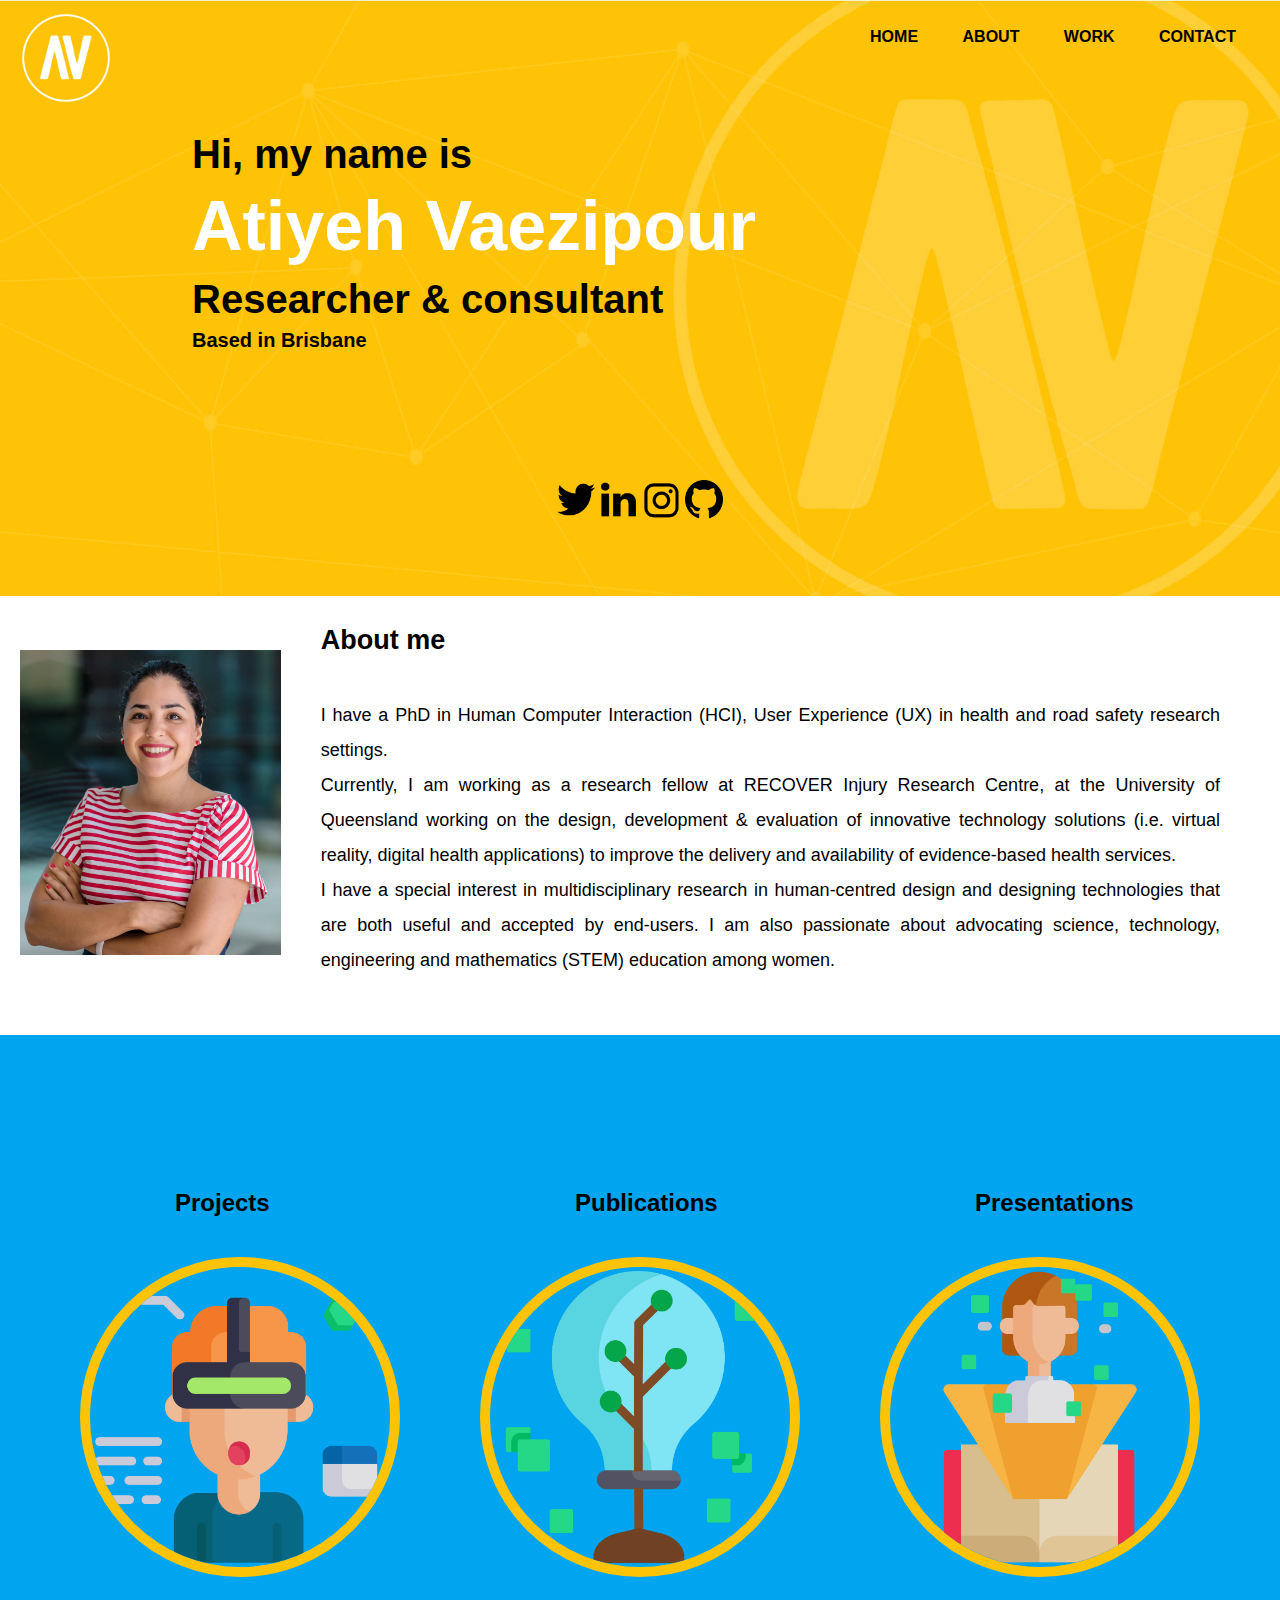
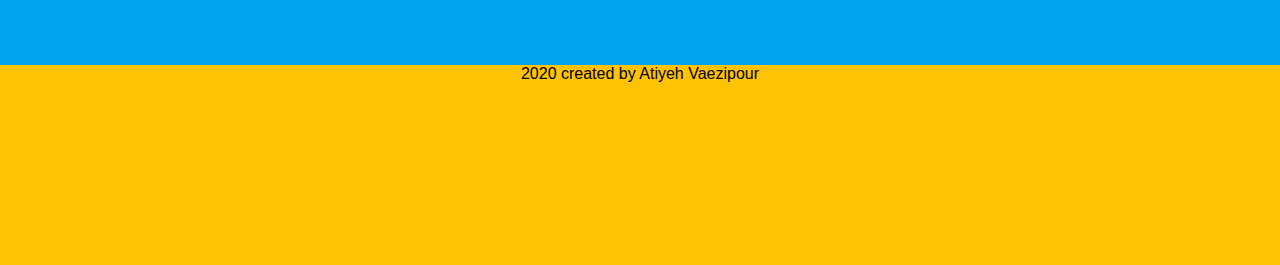
<file: index.html>
<!doctype html>

<html lang="en">
    <head>
        <meta charset="utf-8">
        <meta name= "author" content= "Atiyeh">
        <meta name="viewport" content="width=device-width, initial-scale=1, shrink-to-fit=no">
        <title>Atiyeh Portfolio</title>
        <link rel="stylesheet" href="styles.css"> 
    </head>
    
    <body>
        <div class="container">
                <div class="header-img"> <img src="Images/Background.jpg" alt="header-img" style="width:100%;"></div>
                <div class="logo"> <img src="Images/logo.png" alt="logo" style="width: 10%;"></div>
                <nav class="menu">
                    <ul>
                        <li><a href="index.html">Home</a></li>
                        <li><a href="#About">About</a></li>
                        <li><a href="#Work">Work</a></li>
                        <li><a href="Contact.html">Contact</a></li>
                        <!-- <li class="toggle"><a href="#"><span class="bars"></span></a></li> -->
                    </ul>
                </nav>
                <div class="head-text">
                    <h1>Hi, my name is</h1>
                    <h2>Atiyeh Vaezipour</h2>
                    <h1>Researcher & consultant</h1>
                    <h3>Based in Brisbane</h3>
                </div>
                <div class="social">
                    <a href="https://twitter.com/ativaezipour?lang=en"><img src="Images/Twitter.png" width= "3%" height= "3%" alt="twitter"></a>
                    <a href="https://au.linkedin.com/in/atiyeh-vaezipour-b9845839"> <img src="Images/Linkedin.png" width= "3%" height= "3%" alt="linkdin"></a>
                    <a href="https://www.instagram.com/dr_atiyeh_vaezipour/?hl=en"><img src="Images/Instagram.png" width= "3%" height= "3%" alt="instagram"></a>
                    <a href="https://github.com/Atiyeh-code"><img src="Images/Github.png" width= "3%" height= "3%" alt="Github"></a>
                </div>
            </div> 
        </div>
            
            <div class="AboutContainer" id="About">
                <img class="imgAbout" src="Images/bio.jpg" height="305 px" width="265 px" alt="profile photo not loading">
                <div class="textAbout">
                    <h2>About me</h2> 
                    <p>I have a PhD in Human Computer Interaction (HCI), User Experience (UX) in health and road safety research 
                        settings. <br>
                        Currently, I am working as a research fellow at RECOVER Injury Research Centre, at the University of Queensland 
                        working on the design, development & evaluation of innovative technology solutions (i.e. virtual reality, digital health applications) to improve the delivery and availability of evidence-based health services. <br>
                        I have a special interest in multidisciplinary research in human-centred design and 
                        designing technologies that are both useful and accepted by end-users. 
                        I am also passionate about advocating science, technology, engineering and mathematics (STEM) 
                        education among women.</p>
                </div>
            </div>   

            <div class="WorkContainer" id="Work">
                <div class="projects">
                    <div class="headingWork"> <h2>Projects</h2> </div>
                    <a href="projects.html"><img class="imgWork" src="Images/projects.png" width= "300" height= "300" alt="projects not loading"></a>
                </div>
                <div class="publications"> 
                    <div class="headingWork"> <h2>Publications</h2> </div>
                    <a href="publications.html"><img class="imgWork" src="Images/publications.png" width= "300" height= "300" alt="publications not loading"></a>
                </div>
                <div class="presentations">
                    <div class="headingWork"> <h2>Presentations</h2> </div>
                    <a href="presentations.html"><img class="imgWork" src="Images/other.png" width= "300" height= "300" alt="Presentations not loading"></a>
                 </div>
            </div>
    
            <footer>2020 created by Atiyeh Vaezipour</footer>
            
    </body>
</html>
</file>
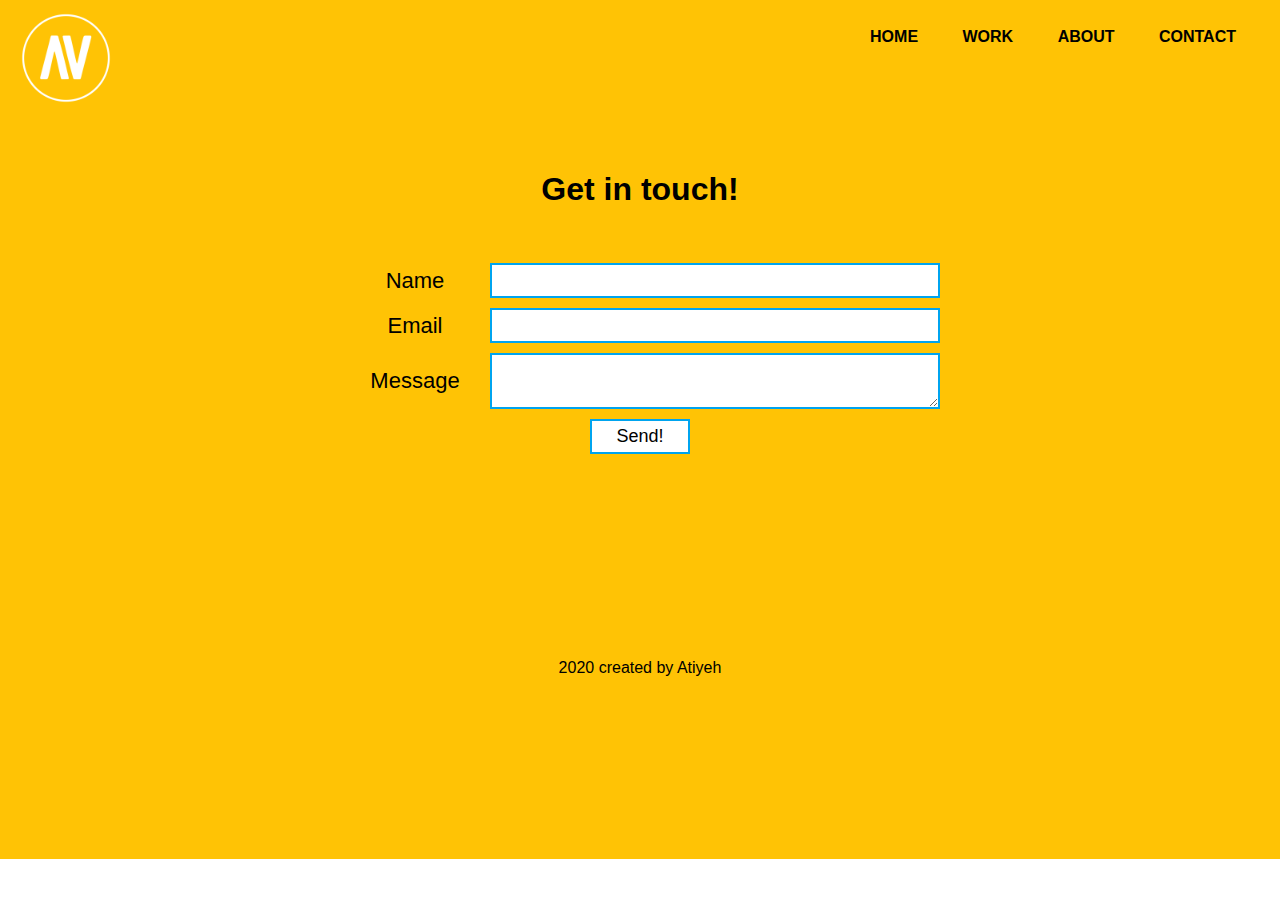
<file: Contact.html>
<!doctype html>

<html lang="en">
    <head>
        <meta charset="utf-8">
        <meta name= "author" content= "Atiyeh">
        <meta name="viewport" content="width=device-width, initial-scale=1, shrink-to-fit=no">
        <title>Atiyeh Portfolio</title>
        <link rel="stylesheet" href="styles.css">
    </head>

    <body>
            <div class="container">
                    <div class="logo"> <img src="logo.png" alt="logo" style="width: 10%;"></div>
                        <div class="menu">
                            <ul>
                            <li><a href="index.html">Home</a></li>
                            <li><a href="index.html#Work">Work</a></li>
                            <li><a href="index.html#About">About</a></li>
                            <li><a href="Contact.html">Contact</a></li>
                            </ul>
                        </div>
            </div>
           <div class="GetInTouch"> 
                    <h1>Get in touch!</h1>
                    <form action="https://formspree.io/xoqkkkbb" method="POST">
                        <div class= "form-item">
                            <label for="name">Name</label>
                            <input type="text" id="name" name="name">
                        </div>
                        <div class= "form-item">
                            <label for="mail">Email</label>
                            <input type="email" id="mail" name="email">
                        </div>
                        <div class= "form-item">
                            <label for="message">Message</label>
                            <textarea type="message" id="message" name="message"></textarea>
                        </div>
                        <div class= "form-item">
                            <button type="submit">Send!</button>
                        </div>
                    </form>
            </div>  
        <footer> 2020 created by Atiyeh</footer>
    </body>
</html>
</file>
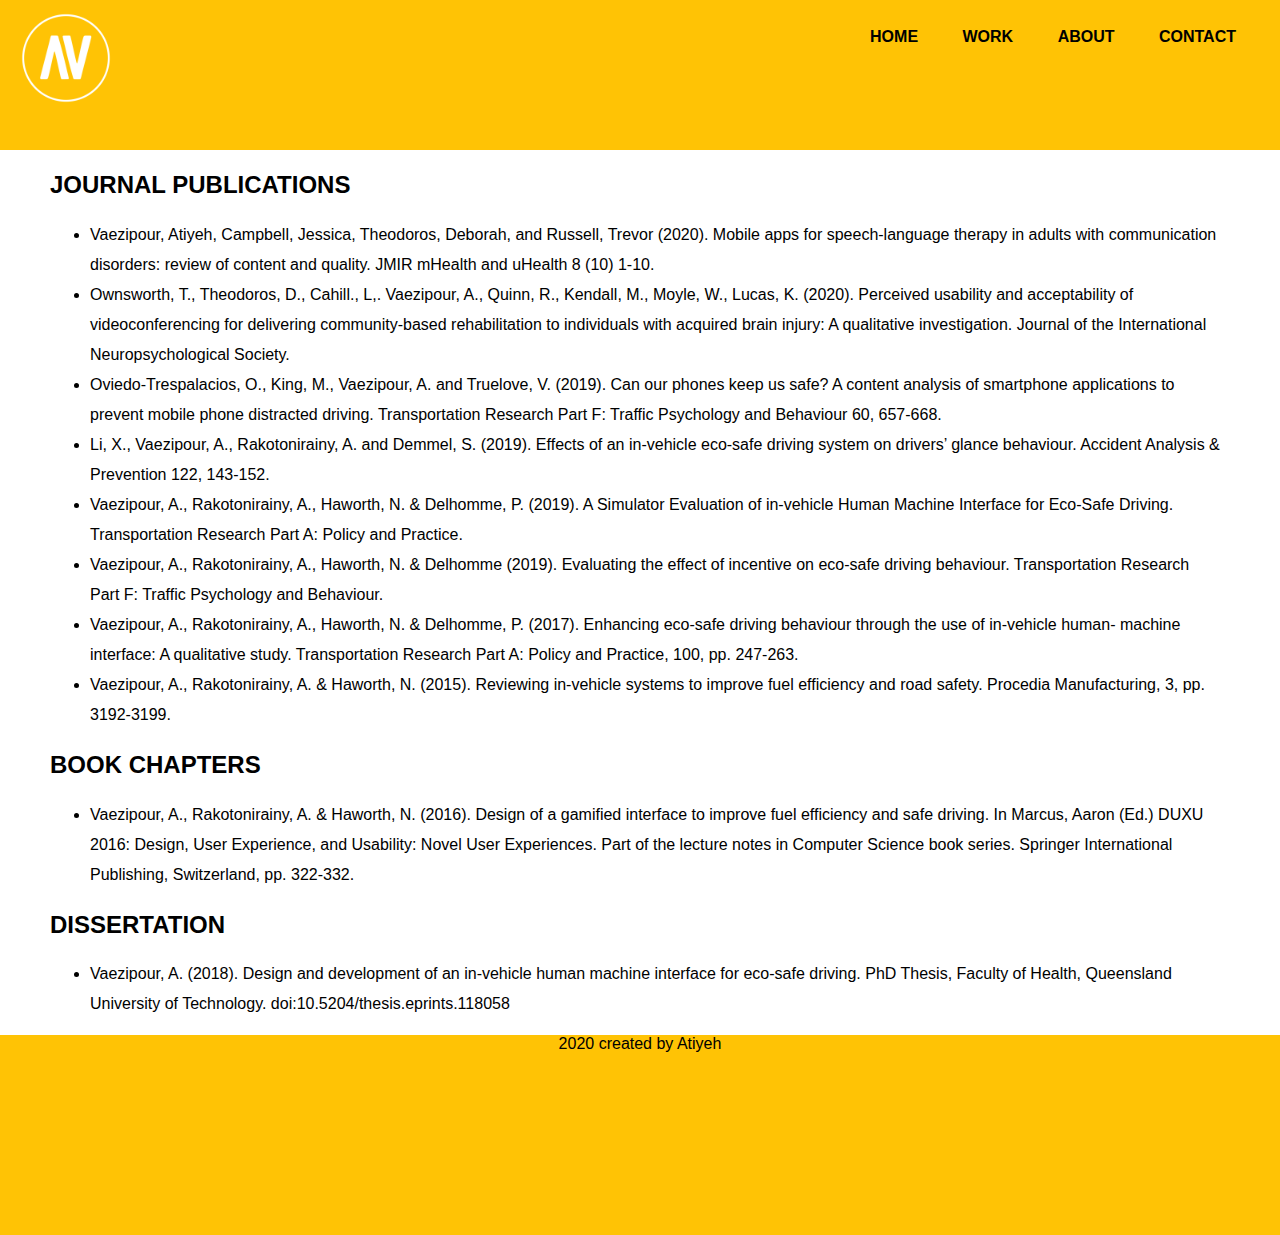
<file: publications.html>
<!doctype html>

<html lang="en">
    <head>
        <meta charset="utf-8">
        <meta name= "author" content= "Atiyeh">
        <meta name="viewport" content="width=device-width, initial-scale=1, shrink-to-fit=no">
        <title>Atiyeh Portfolio</title>
        <link rel="stylesheet" href="styles.css">
    </head>

    <body>
            <div class="container-publication">
                    <div class="logo"> <img src="Images/logo.png" alt="logo" style="width: 10%;"></div>
                    <nav class="menu">
                        <ul>
                            <li><a href="index.html">Home</a></li>
                            <li><a href="index.html#Work">Work</a></li>
                            <li><a href="index.html#About">About</a></li>
                            <li><a href="Contact.html">Contact</a></li>
                        </ul>
                    </nav>
            </div>        
            <div class="publication">
                    <h2>JOURNAL PUBLICATIONS</h2> 
                    <ul>
                        <li>
                            Vaezipour, Atiyeh, Campbell, Jessica, Theodoros, Deborah, and Russell, Trevor (2020). Mobile apps for speech-language therapy in adults with communication disorders: review of content and quality. JMIR mHealth and uHealth 8 (10) 1-10.
                        </li>
                        <li>Ownsworth, T., Theodoros, D., Cahill., L,. Vaezipour, A., Quinn, R., Kendall, M., Moyle, W., Lucas, K. (2020). Perceived usability and acceptability of videoconferencing for delivering community-based rehabilitation to individuals with acquired brain injury: A qualitative investigation. Journal of the International Neuropsychological
                            Society. 
                        </li>
                        <li>Oviedo-Trespalacios, O., King, M., Vaezipour, A. and Truelove, V. (2019). Can our phones keep us safe? A content
                            analysis of smartphone applications to prevent mobile phone distracted driving. Transportation Research Part
                            F: Traffic Psychology and Behaviour 60, 657-668. 
                        </li>
                        <li>Li, X., Vaezipour, A., Rakotonirainy, A. and Demmel, S. (2019). Effects of an in-vehicle eco-safe driving system on
                            drivers’ glance behaviour. Accident Analysis & Prevention 122, 143-152. 
                        </li>
                        <li>Vaezipour, A., Rakotonirainy, A., Haworth, N. & Delhomme, P. (2019). A Simulator Evaluation of in-vehicle Human
                            Machine Interface for Eco-Safe Driving. Transportation Research Part A: Policy and Practice.
                        </li>
                        <li>Vaezipour, A., Rakotonirainy, A., Haworth, N. & Delhomme (2019). Evaluating the effect of incentive on eco-safe
                            driving behaviour. Transportation Research Part F: Traffic Psychology and Behaviour.
                        </li>
                        <li>Vaezipour, A., Rakotonirainy, A., Haworth, N. & Delhomme, P. (2017). Enhancing eco-safe driving behaviour through the use of in-vehicle human- machine interface: A qualitative study. Transportation Research Part A:
                            Policy and Practice, 100, pp. 247-263.
                        </li>
                        <li>Vaezipour, A., Rakotonirainy, A. & Haworth, N. (2015). Reviewing in-vehicle systems to improve fuel efficiency
                            and road safety. Procedia Manufacturing, 3, pp. 3192-3199.
                        </li>
                    </ul>
                    <h2>BOOK CHAPTERS</h2> 
                    <ul>
                        <li>Vaezipour, A., Rakotonirainy, A. & Haworth, N. (2016). Design of a gamified interface to improve fuel efficiency and safe driving. In Marcus, Aaron (Ed.) DUXU 2016: Design, User Experience, and Usability: Novel User Experiences. Part of the lecture notes in Computer Science book series. Springer International Publishing, Switzerland, pp. 322-332. </li>
                    </ul>
                    <h2>DISSERTATION</h2>
                    <ul>
                        <li>Vaezipour, A. (2018). Design and development of an in-vehicle human machine interface for eco-safe driving. PhD Thesis, Faculty of Health, Queensland University of Technology. doi:10.5204/thesis.eprints.118058
                        </li>
                    </ul>
            </div> 
                   
        <footer> 2020 created by Atiyeh</footer>
    </body>
</html>
</file>
<file: styles.css>
html{
    height: 100%;
}
body {
    font-family: "Gill Sans", sans-serif;
    height: 100%;
    margin: 0;
    color: black;
}

.container {
    position: relative;
    padding: 0;
    width: 100%;
}

.head-text {
    text-align: left;
    position: absolute;
    top: 20%;
    left: 15%;
    color: black;
    line-height: 90%;
  }  

.head-text h1 {
    font-size: 40px;
}

.head-text h2{
    font-size: 70px;
    font-weight: bold;
    color: white;
}

.head-text h3{
    font-size: 20px;
}

/* Top left logo */
.logo {
    position: absolute;
    top: 8px;
    left: 16px; 
}

 /* social icons */ 
  .social {
    position: absolute;
    top: 80%;
    text-align: center;
} 

/* Menu navigation */
.menu {
    position: absolute;
    top: 20px;
    right: 16px;
    display: flex;
}

  .menu ul {
    list-style: none;
    margin: 8px;
    padding: 0
}

  .menu li {
    display: inline-block;
    padding: 0 20px;
}

  .menu a {
    text-decoration: none;
    color: black;
    text-transform: uppercase;
    font-size: 16px;
    font-weight: bold;
}

  .menu a:hover {
    color: white;
}

/* About me section */
.AboutContainer {
    width: 100%; 
    display: flex; 
    align-content: center; 
    text-align: justify; 
}  

.AboutContainer .imgAbout {
   object-fit: contain;
   align-self: flex-start;
   padding: 50px 20px 80px;
}

.AboutContainer .textAbout {
    font-size: large;
    line-height: 30px;
    display: flex;
    flex-direction: column;
    flex-wrap: wrap;
    line-height: 35px;
    padding-left: 20px;
    padding-right: 60px;
    font-size: large; 
    }
 
/* Work Section */   
.WorkContainer {
    height: 70%;
    width: 100%; 
    display: flex; 
    align-items: center; 
    background-color: #00A4EF;  
    justify-content: space-evenly;
} 

.WorkContainer .imgWork{
    border: 10px solid #ffc305;
    border-radius: 50%;
    }

.WorkContainer .headingWork{
    padding-left: 95px;
    padding-top: 50px;
    padding-bottom: 20px;
}

/* Contact me page */
.GetInTouch {
    padding: 150px; 
    background-color: #ffc305; 
    text-align: center;  
} 

/* contact form */
form {
    margin: 50px auto;
    width: 90%;
}

.form-item {
    display: flex;
    justify-content: center;
    align-items: center;
    padding: 5px;
}

.form-item label {
    flex-basis: 150px;
    font-size: 22px;
}

.form-item input,
.form-item textarea {
    flex-basis: 50%;
    border: 2px solid #ffc305;
}

.form-item input:hover,
.form-item textarea:hover {
    border: 2px solid #FA4224;
}

.form-item input,
.form-item textarea,
.form-item button {
    border: 2px solid #00A4EF;
    background-color: #FFF;
    padding: 5px;
    font-size: 18px;
}

.form-item button:hover {
    border: 2px solid #FA4224;
    background-color: #FA4224;
    color: #FFF;
}

.form-item button {
    width: 100px;
}

 /* Footer */
footer {
    background-color: #ffc305;
    border-spacing: 20px;
    text-align: center; 
    justify-content: center;  
    height: 200px;
    bottom:0; 
    width: 100%;
}

.container-project {
    background-color: #ffc305;
    padding-top: 150px;
}

.container-presentation {
    background-color: #ffc305;
    padding-top: 150px;
}
.container-publication {
    background-color: #ffc305;
    padding-top: 150px;
}

/* Publications & presentations page */

.publication {
    padding-left: 50px;
    padding-right: 60px;
    line-height: 30px;
}

.pesentation {
    padding-left: 50px;
    padding-right: 60px;
    line-height: 30px;
}

/* Project html page */

.project1, .project2, .project3 {
    display: flex;
    flex-direction: row;
    padding-left: 50px;
    padding-right: 60px;
    line-height: 30px;
    text-align: justify;
}

.project h2 {
    padding-left: 50px;
}

.project p {
    padding-left: 40px;
    padding-top: 50px;
    font-size: large;
    line-height: 30px;
}

.imgproject {
    padding-bottom: 30px;
}


@media screen and (max-width: 600px) {
    .header-img img {
        height: 300px;
      }  
    
    /* social icons */ 
    .social img {
        height: 30px;
        width: auto;
        padding-left: 30px;
        padding-right: 30px;
        padding-bottom: 20px;

    }
    /* Menu navigation */
    .menu {    
        position: absolute;
        top: 10px;
        right: 10px;
        font-size: 5px;
    }   
    .WorkContainer{
      flex-direction: column;
      padding-bottom: 100px;
        align-items: center;
        justify-content: center;
        text-align: center;
    }

    .WorkContainer .imgWork{
        width: 200px;
        height: 200px;
    }

    .WorkContainer .headingWork{
        padding-left: 10px;
        padding-top: 50px;
        padding-bottom: 20px;
    }

    .AboutContainer{
        flex-direction: column;
        padding-top: 200 px;
        align-items: center;
        justify-content: center;
        text-align: center;
    } 

    .AboutContainer .imgAbout {
        align-self: center;
        padding-bottom: 5px;
    }

    .AboutContainer .textAbout{
        padding: 20px 40px 80px;
    }

    .head-text h3 {
        display: none;
    }

    .head-text h2 {
        padding-top: 25px;
    }
}
@media screen and (max-width: 1000px) {

/* social icons */ 
  .social {
    position: absolute;
    top: 90%;
    text-align: center;
}     
    .WorkContainer{
        flex-direction: column;
        padding-bottom: 300px;
        padding-top: 250px;
        align-items: center;
        justify-content: center;
        text-align: center;
      }
      .WorkContainer .imgWork{
        width: 200px;
        height: 200px;
    }
    .WorkContainer .headingWork{
        padding-left: 10px;
        padding-top: 50px;
        padding-bottom: 20px;
    }
    .AboutContainer .textAbout{
        padding: 20px 50px 90px;
}
  
      .AboutContainer{
          flex-direction: column;
          padding-top: 200 px;
          align-items: center;
        justify-content: center;
        text-align: center;
      } 
      .AboutContainer .imgAbout {
          align-self: center;
          padding-bottom: 5px;
      }
  
      .head-text h1 {
          font-size: 25px;
      }
  
      .head-text h2{
          font-size: 30px;
          font-weight: bold;
          color: white;
      }
  
      .head-text h3 {
          font-size: 25px;
    }  
}
</file>
